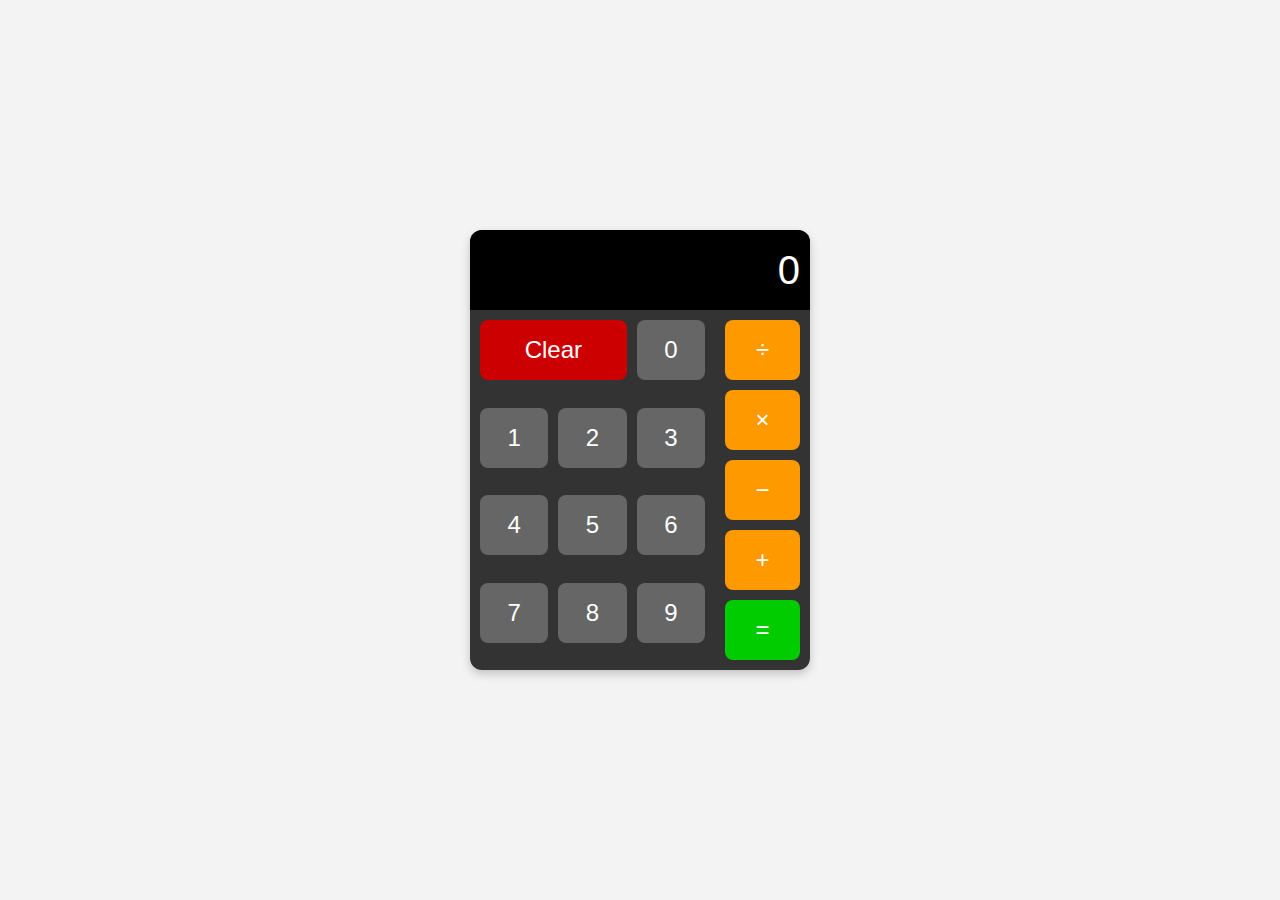
<file: index.html>
<!DOCTYPE html>
<html lang='en'>
<head>
    <meta charset='UTF-8'>
    <meta name='viewport' content='width=device-width, initial-scale=1.0'>
    <link rel='stylesheet' href='styles.css'>
    <title>Calculator</title>
</head>
<body>
    <div class='calculator'>
        <input type='text' id='calculator-display' value='0' readonly />

        <div class='buttons'>
            <div class='numbers'>
                <button class='clear'>Clear</button>
                <button class='digit'>0</button>
                <button class='digit'>1</button>
                <button class='digit'>2</button>
                <button class='digit'>3</button>
                <button class='digit'>4</button>
                <button class='digit'>5</button>
                <button class='digit'>6</button>
                <button class='digit'>7</button>
                <button class='digit'>8</button>
                <button class='digit'>9</button>
            </div>
            
            <div class='operators'>
                <button class='operator' data-op='/'>÷</button>
                <button class='operator' data-op='*'>×</button>
                <button class='operator' data-op='-'>−</button>
                <button class='operator' data-op='+'>+</button>
                <button class='equals'>=</button>
            </div>
        </div>
    </div>
    <script src='calculator.js'></script>
</body>

</html>
</file>
<file: styles.css>
body {
    margin: 0;
    padding: 0;
    display: flex;
    justify-content: center;
    align-items: center;
    height: 100vh;
    background-color: #f3f3f3;
    font-family: Arial, sans-serif;
}

.calculator {
    display: flex;
    flex-direction: column;
    background: #333;
    border-radius: 12px;
    box-shadow: 0px 4px 10px rgba(0, 0, 0, 0.2);
    overflow: hidden;
    width: 340px;
}

#calculator-display {
    width: 100%;
    height: 80px;
    background: #000;
    color: #fff;
    font-size: 2.5rem;
    text-align: right;
    border: none;
    padding: 10px;
    box-sizing: border-box;
    outline: none;
}

.buttons {
    display: flex;
    flex-direction: row;
}

.numbers {
    display: grid;
    grid-template-columns: repeat(3, 1fr);
    gap: 10px;
    padding: 10px;
    flex: 3;
}

.operators {
    display: flex;
    flex-direction: column;
    gap: 10px;
    padding: 10px;
    flex: 1;
}

button {
    height: 60px;
    border: none;
    background: #666;
    color: #fff;
    font-size: 1.5rem;
    border-radius: 8px;
    cursor: pointer;
    transition: background 0.2s;
}

button:hover {
    background: #555;
}

button:active {
    background: #222;
}

.clear {
    background: #c00;
    color: #fff;
    grid-column: span 2;
}

.operator {
    background: #f90;
    color: #fff;
}

.equals {
    background: #0c0;
    color: #fff;
}

.numbers button:nth-last-child(1) {
    grid-column: span 1;
}
</file>
